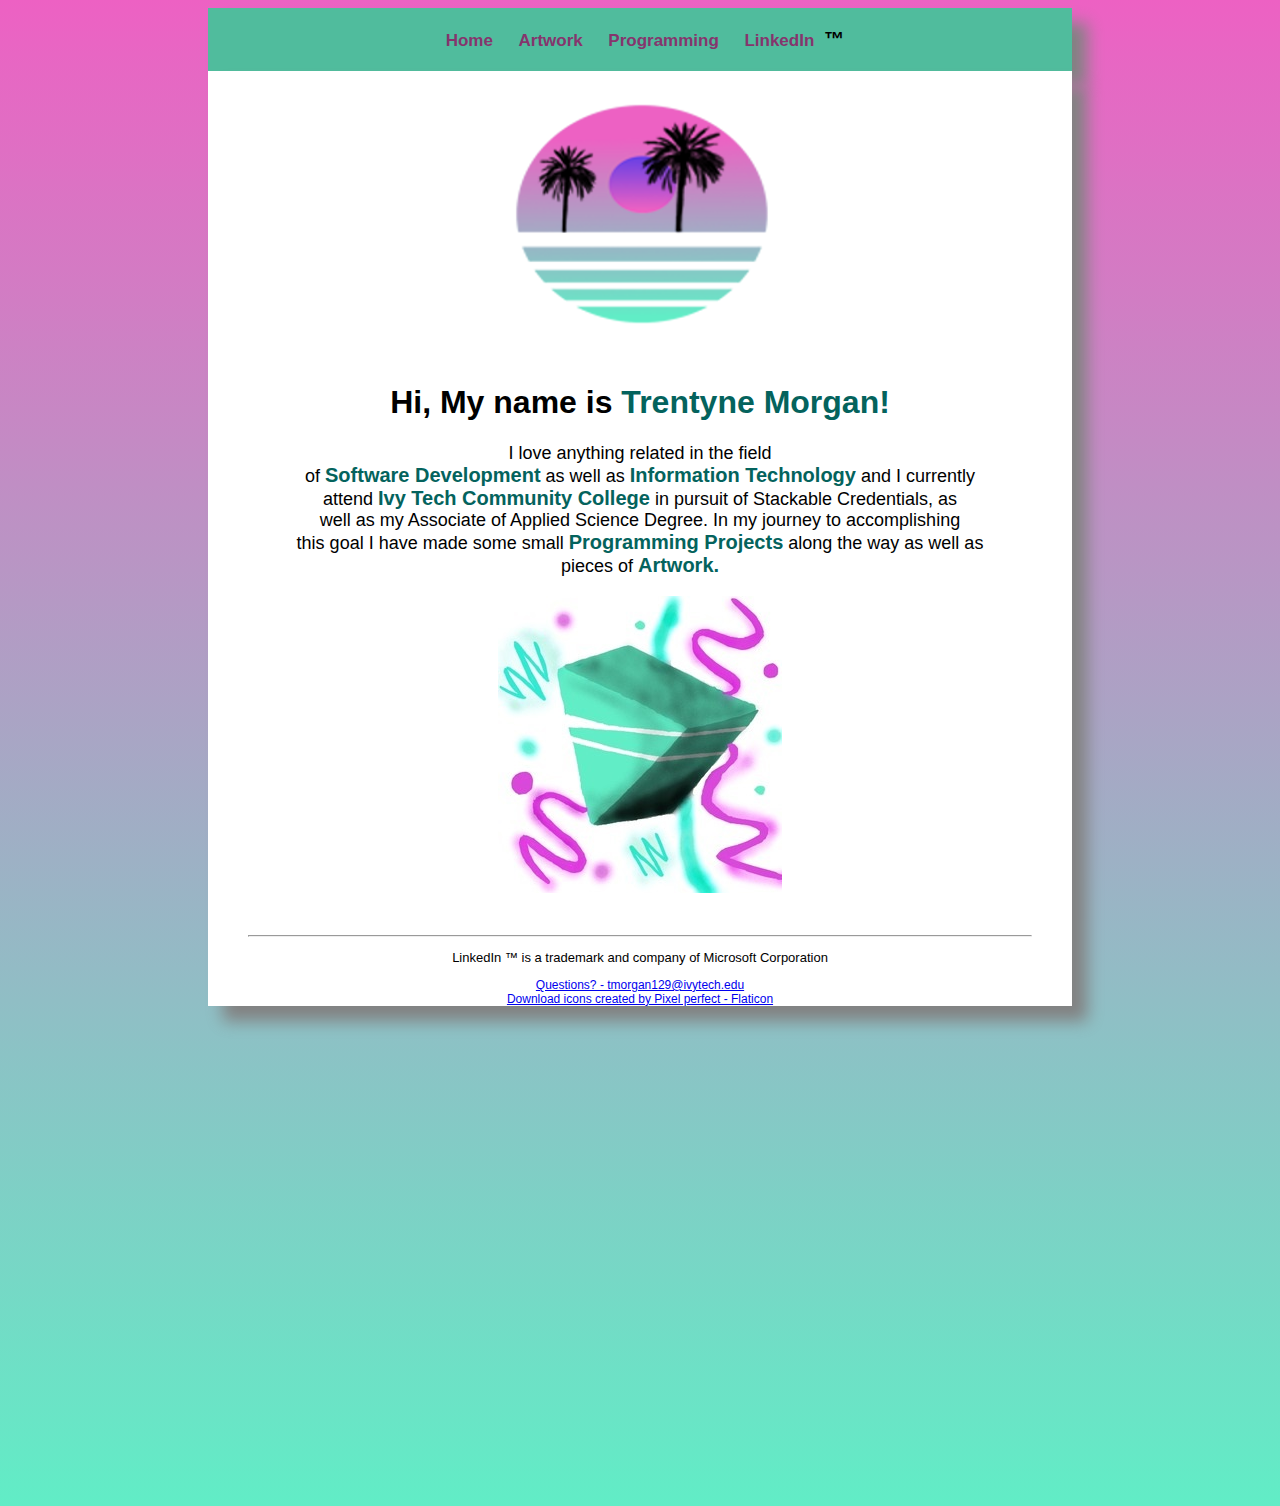
<file: index.html>
<!-- Final Project for SDEV153 HTML -->

<!-- DTD - Document Type Declaration -->
<!DOCTYPE html>

<!-- Dont forget to add the language attribute! -->
<html lang = "en">

<!-- HTML HEAD SECTION -->
<head>

	<!-- Our Website Title -->
	<title>Trentyne Morgan :: Home</title>

	<!-- UTF-8 Character Set -->
	<meta charset = "utf-8">
	
	<!-- Linking our style sheet relatively -->
	<link rel = "stylesheet" type="text/css" href="styles.css">

	<!-- Website Favorites icon -->
	<link rel="icon" type="image/x-icon" href="/images/favicon.png">

	<!-- Viewport meta tag for Mobile Displays -->
	<meta name="viewport" content="width=device-width, initial-scale=1.0">

	<!-- The description meta tag content is displayed on the SERP by some search engines, such as Google. 
	The name attribute indicates the use of the meta tag. The content attribute indicates the values needed for that specific use. 
	The ­description value for the name attribute indicates that the use of the meta tag is to provide a description. -->
	<meta name="description" content="Hi, I'm Trentyne Morgan, I am a student at Ivy Tech in Software Development.
	During my career pursuit, I have made programming projects and artwork!.">
	
</head>

<!-- HTML BODY SECTION -->
<body> 

	<nav>
		
		<ul>
			<li><a href = "index.html">Home</a></li>
	   		<li><a href = "artwork.html">Artwork</a></li>
			<li><a href = "program.html">Programming</a></li>
			<li><a href = "https://www.linkedin.com/in/trentyne-morgan-4a30031b4/"
			target = "_blank">LinkedIn</a>&trade;</li>
		</ul>

	</nav>

	<!-- Header, Main, and Footer -->
	<div id = "wrapper">
		
		<!-- Image Here -->
		<!-- When using aria-label, please use role to specify what
		element role it should take, otherwise you will get warnings
		from the Nu HTML checker.-->
		<div role = "img" id = "vaporsun" aria-label = "Logo Graphic">
		</div>

		<!-- Website's Header -->
		<header>
	
			<h1>Hi, My name is <span class = "tealheader">Trentyne Morgan!</span></h1>
		
		</header>
		
		<!-- Main Site Content -->
		<main>
			<p>I love anything related in the field<br> 
			of <span class = "tealtext">Software Development</span> as well as 
			<span class = "tealtext">Information Technology</span> and I currently<br>
			attend <span class = "tealtext">Ivy Tech Community College</span> in pursuit of Stackable Credentials, as<br>
			well as my Associate of Applied Science Degree. In my journey to accomplishing<br>
			this goal I have made some small
			<span class = "tealtext">Programming Projects</span> along the way as well as <br> pieces of
			<span class = "tealtext">Artwork.</span>
		</main>
		
		<!-- Image Here for my artwork -->
		<div role = "img" id = "myart" aria-label = "Body Graphic">
		</div>
		
		<!-- Footer Content -->
		<footer>
			
			<hr>
			<p>LinkedIn &trade; is a trademark and company of Microsoft Corporation</p>
			<a href="mailto:tmorgan129@ivytech.edu">Questions? - tmorgan129@ivytech.edu</a><br>
			<a href="https://www.flaticon.com/free-icons/download" title="download icons">
			Download icons created by Pixel perfect - Flaticon</a>
		
		</footer>
		
	</div>

</body>

</html>
</file>
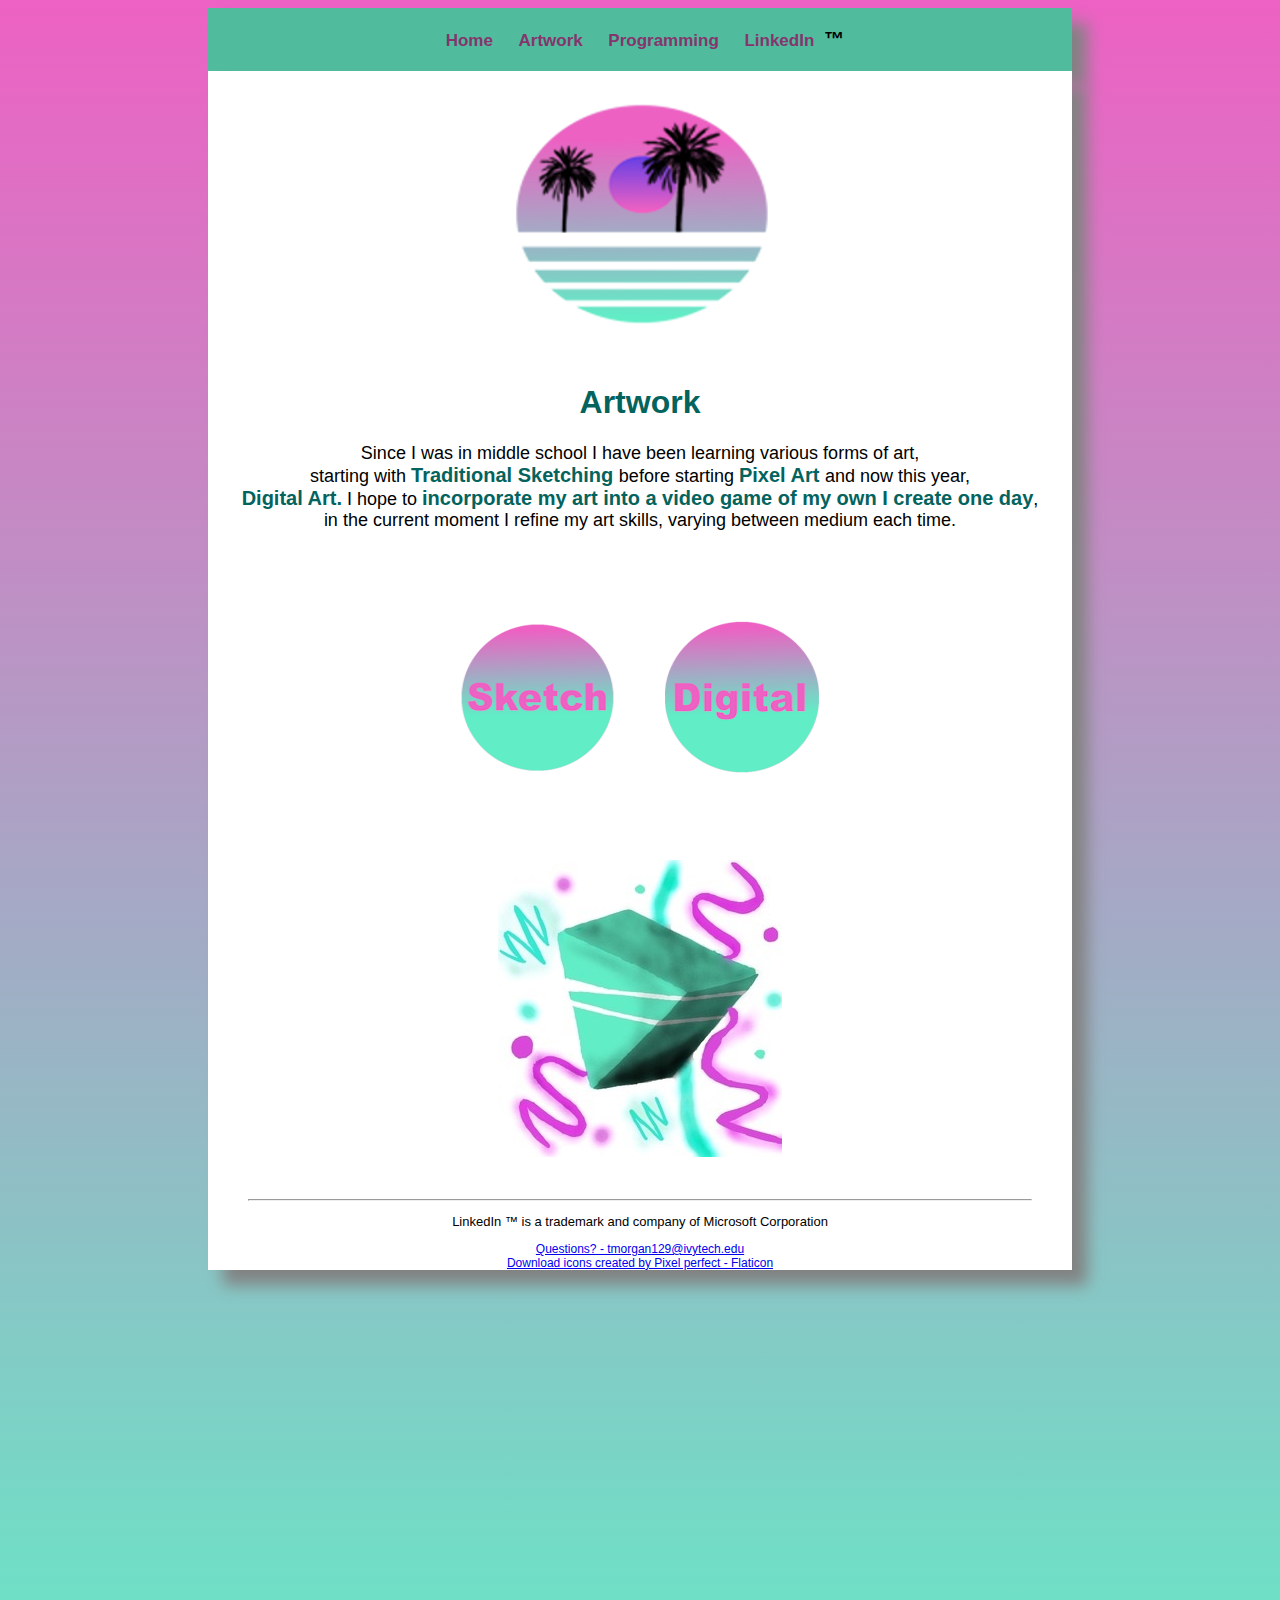
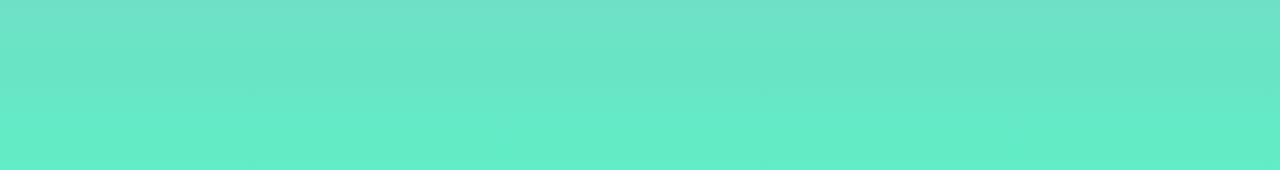
<file: artwork.html>
<!-- Final Project for SDEV153 HTML -->

<!-- DTD - Document Type Declaration -->
<!DOCTYPE html>

<!-- Dont forget to add the language attribute! -->
<html lang = "en">

<!-- HTML HEAD SECTION -->
<head>

	<!-- Our Website Title -->
	<title>Trentyne Morgan :: Artwork</title>

	<!-- UTF-8 Character Set -->
	<meta charset = "utf-8">
	
	<!-- Linking our style sheet relatively -->
	<link rel = "stylesheet" type="text/css" href="styles.css">

	<!-- Website Favorites icon -->
	<link rel="icon" type="image/x-icon" href="/images/favicon.png">

	<!-- Viewport meta tag for Mobile Displays -->
	<meta name="viewport" content="width=device-width, initial-scale=1.0">

	<!-- The description meta tag content is displayed on the SERP by some search engines, such as Google. 
	The name attribute indicates the use of the meta tag. The content attribute indicates the values needed for that specific use. 
	The ­description value for the name attribute indicates that the use of the meta tag is to provide a description. -->
	<meta name="description" content="I have made many types of art over the years ranging between mediums from Digital Art, 
	Traditional Sketch, and Retro Pixel Art.">
	
</head>

<!-- HTML BODY SECTION -->
<body>

	<nav>
		
		<ul>
			<li><a href = "index.html">Home</a></li>
	   		<li><a href = "artwork.html">Artwork</a></li>
			<li><a href = "program.html">Programming</a></li>
			<li><a href = "https://www.linkedin.com/in/trentyne-morgan-4a30031b4/"
			target = "_blank">LinkedIn</a>&trade;</li>
		</ul>

	</nav>

	<div id = "wrapper">
	
		<!-- Image Here -->
		<!-- When using aria-label, please use role to specify what
		element role it should take, otherwise you will get warnings
		from the Nu HTML checker.-->
		<div role = "img" id = "vaporsun" aria-label = "Logo Graphic">
		</div>

		<!-- Website's Header -->
		<header>
	
			<h1><span class = "tealheader">Artwork</span></h1>
		
		</header>
		
		<!-- Main Site Content -->
		<main>
			<p>Since I was in middle school I have been learning various forms of art, <br>starting
			with <span class = "tealtext"> Traditional Sketching </span> before starting 
			<span class = "tealtext"> Pixel Art </span> and now this year, <br> <span class = "tealtext">Digital Art.</span>
			I hope to <span class = "tealtext">incorporate my art into a video game of my own I create one day</span>, <br> in the
			current moment I refine my art skills, varying between medium each time.</p>
		</main>
		
		<!-- Creating a new div id for our navigation links -->
		<div id = "secondarynav">
		
			<a href="sketchgallery.html">
				<img src="images/buttons/sketchbutton.png" alt="Traditional Sketch Gallery Button" style="width:154px;height:225px;">
			</a><br>

			<a href="pixelartgallery.html">
				<img src="images/buttons/digitalbutton.png" alt="Pixel Art Gallery Button" style="width:154px;height:225px;">
			</a><br>
		
		</div>

		<!-- Image Here -->
		<div role = "img" id = "myart" aria-label = "Body Graphic">
		</div>
		
		<!-- Footer Content -->
		<footer>
		
			<hr>
			<p>LinkedIn &trade; is a trademark and company of Microsoft Corporation</p>
			<a href="mailto:tmorgan129@ivytech.edu">Questions? - tmorgan129@ivytech.edu</a><br>
			<a href="https://www.flaticon.com/free-icons/download" title="download icons">
				Download icons created by Pixel perfect - Flaticon</a>
		
		</footer>
		
	</div>

</body>

</html>
</file>
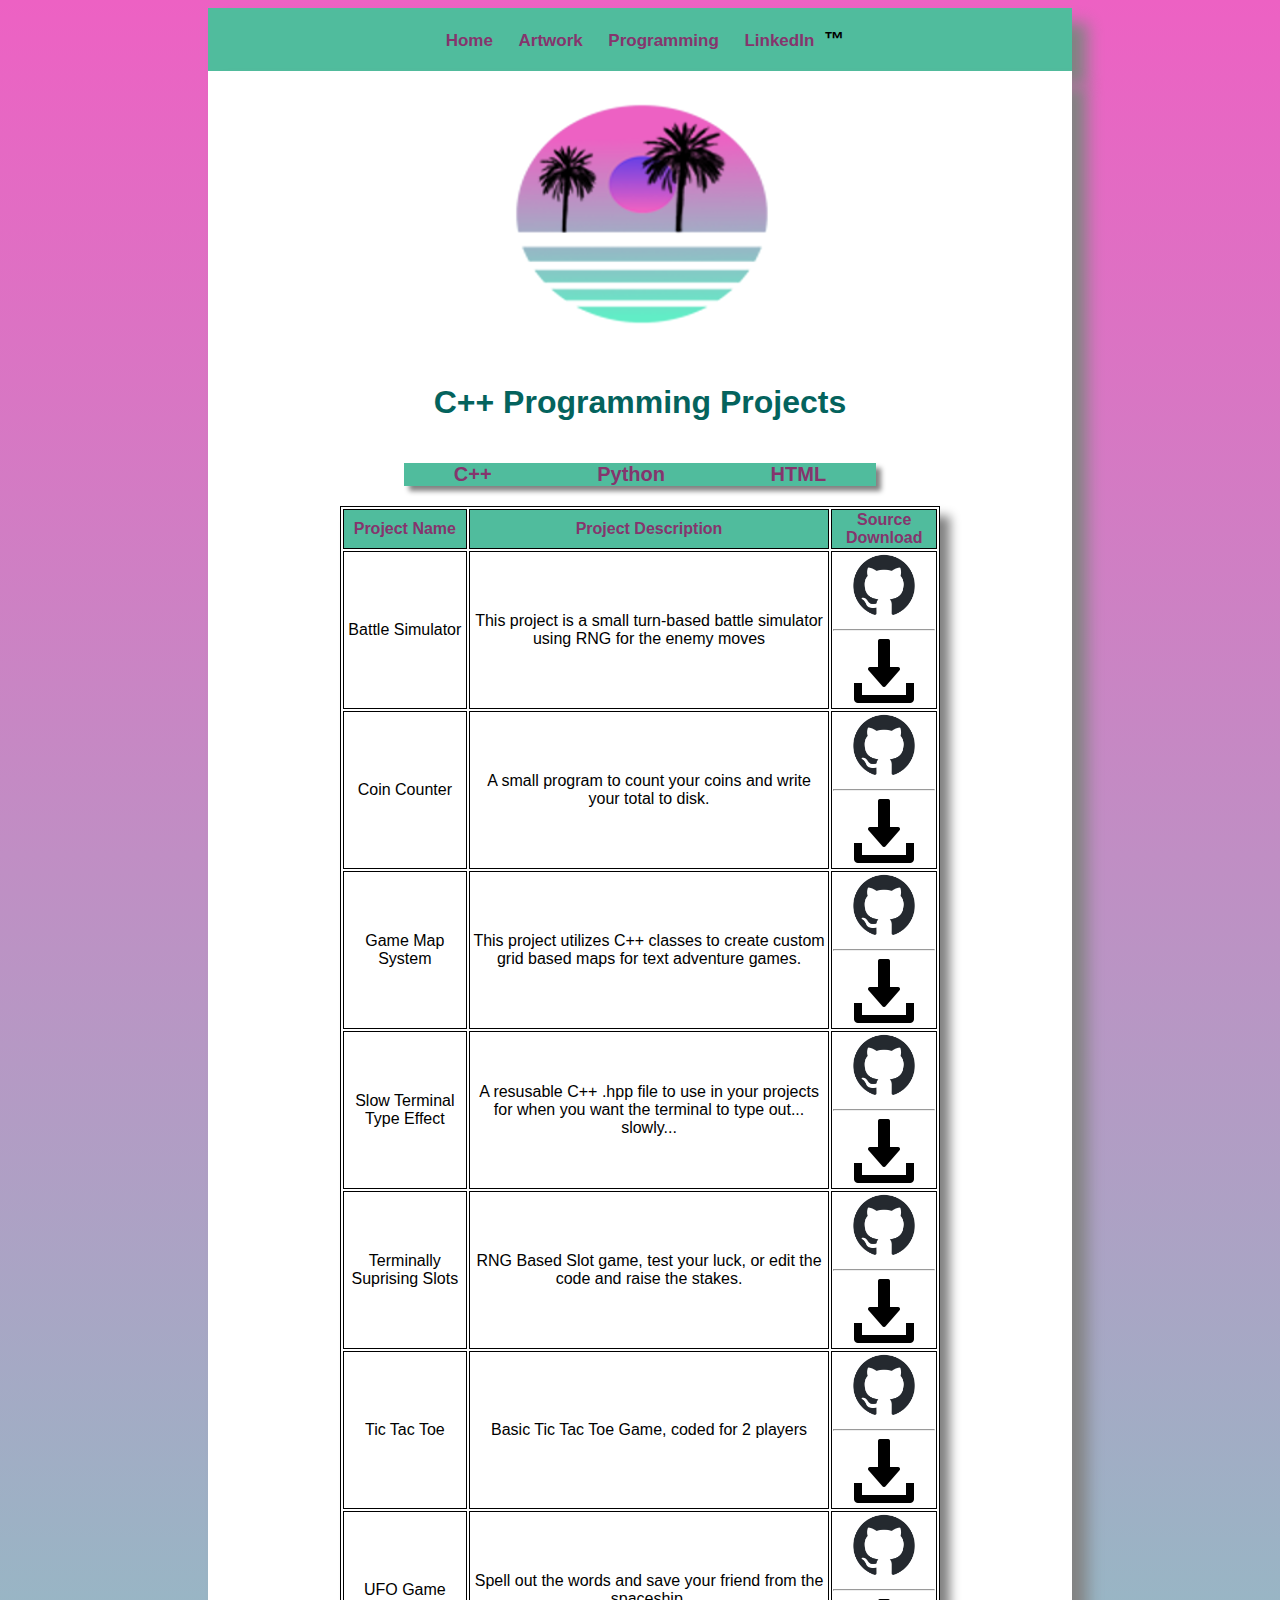
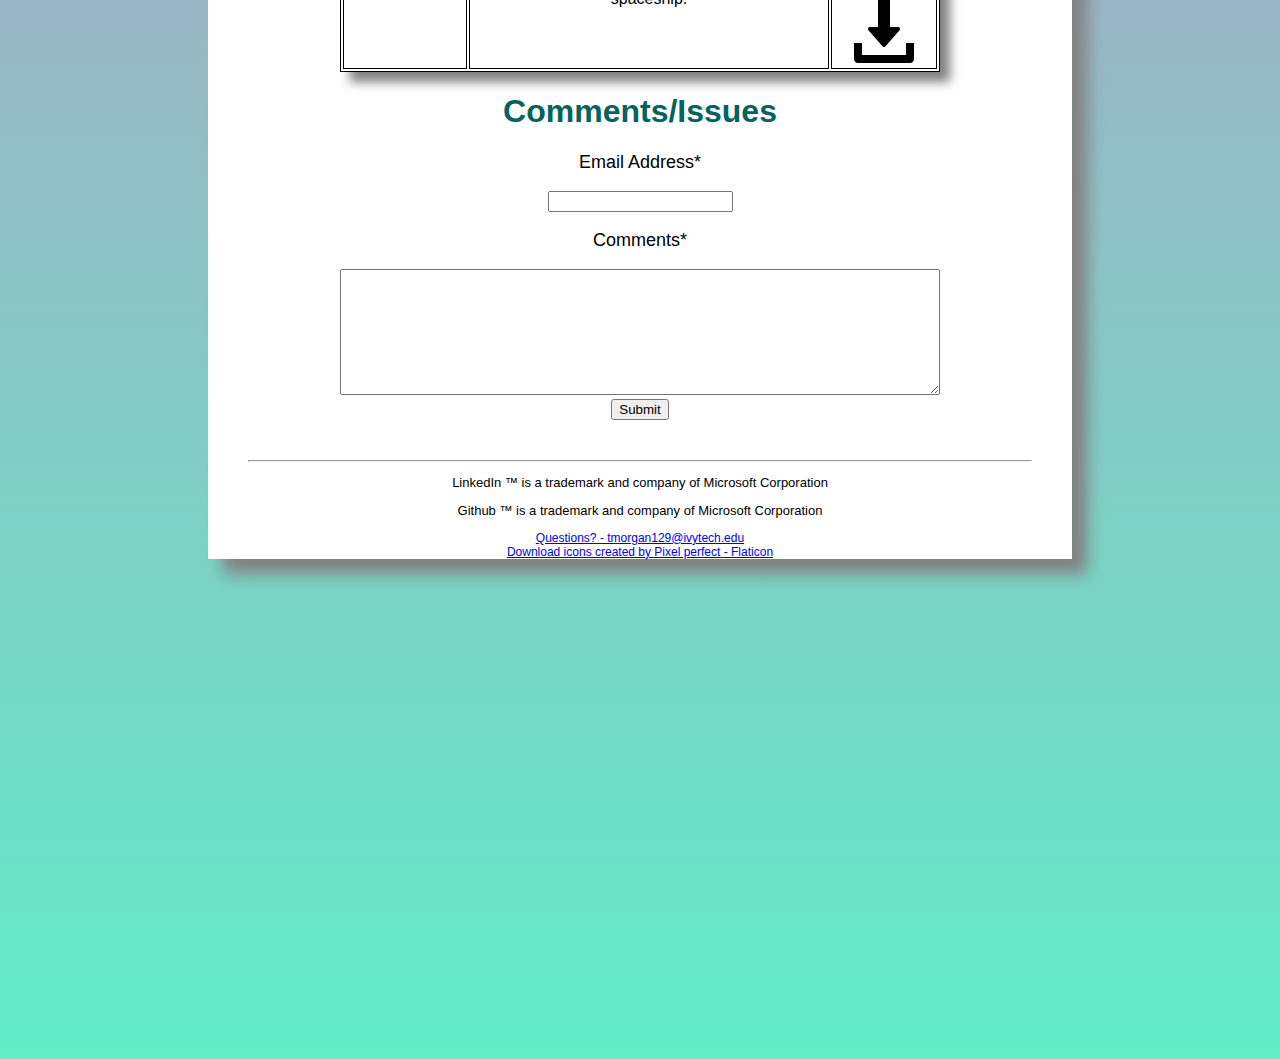
<file: cplusplusgallery.html>
<!-- Final Project for SDEV153 HTML -->

<!-- DTD - Document Type Declaration -->
<!DOCTYPE html>

<!-- Dont forget to add the language attribute! -->
<html lang = "en">

<!-- HTML HEAD SECTION -->
<head>

	<!-- Our Website Title -->
	<title>Trentyne Morgan :: C++ Project Gallery</title>

	<!-- UTF-8 Character Set -->
	<meta charset = "utf-8">
	
	<!-- Linking our style sheet relatively -->
	<link rel = "stylesheet" type="text/css" href="styles.css">

	<!-- Website Favorites icon -->
	<link rel="icon" type="image/x-icon" href="/images/favicon.png">

	<!-- Viewport meta tag for Mobile Displays -->
	<meta name="viewport" content="width=device-width, initial-scale=1.0">

	<!-- The description meta tag content is displayed on the SERP by some search engines, such as Google. 
	The name attribute indicates the use of the meta tag. The content attribute indicates the values needed for that specific use. 
	The ­description value for the name attribute indicates that the use of the meta tag is to provide a description. -->
	<meta name="description" content="Source Code Downloads and Gallery for my C++ Projects I have created.">

	<!-- Javascript -->
	<script>

		function validateEmail(email) {

 			// Regular expression pattern for email validation
  			var emailPattern = /^[^\s@]+@[^\s@]+\.[^\s@]+$/;
  
  			// Test the email against the pattern
  			if (emailPattern.test(document.forms[0].myEmail.value)){

				return true;

			} else {

				alert("Invalid E-mail Address. Please enter an email in the format 'username@provider.domain'");
				return false;
			}

		}

	</script>
	
</head>

<!-- HTML BODY SECTION -->
<body>

	<nav>
		
		<ul>
			<li><a href = "index.html">Home</a></li>
	   		<li><a href = "artwork.html">Artwork</a></li>
			<li><a href = "program.html">Programming</a></li>
			<li><a href = "https://www.linkedin.com/in/trentyne-morgan-4a30031b4/"
				target = "_blank">LinkedIn</a>&trade;</li>
		</ul>

	</nav>

	<div id = "wrapper">
	
		<!-- Image Here -->
		<!-- When using aria-label, please use role to specify what
		element role it should take, otherwise you will get warnings
		from the Nu HTML checker.-->
		<div role = "img" id = "vaporsun" aria-label = "Logo Graphic">
		</div>

		<!-- Website's Header -->
		<header>
	
			<h1><span class = "tealheader">C++ Programming Projects</span></h1>
		
		</header>

		<!-- Secondary Navigation within Programming Projects-->
		<ul class = "gallerynav">

			<li><a href = "cplusplusgallery.html">C++</a></li>
			<li><a href = "pythongallery.html">Python</a></li>
		 	<li><a href = "htmlcssgallery.html">HTML</a></li>

		</ul>

		<!-- Table of C++ Programming Projects and Downloads-->
		<table>

			<!-- Our first row will use <th> elements for the 
			table row headings-->
			<tr>
				<th>Project Name</th>
				<th>Project Description</th>
				<th>Source Download</th>
			</tr>

			<tr>
				<td>Battle Simulator</td>
				<td>This project is a small turn-based battle simulator using RNG for the enemy moves</td>
				<td>

					<a href = "https://github.com/TrentyneM/battleSimulator" target = "_blank">
						<img src="images/buttons/github.png" alt="Go to Github" style="width:64px;height:64px;">
					</a>

					<hr>

					<a href = "source/cpp/battleSim.zip" download>
						<img src="images/buttons/downloadbutton.png" alt="Download" style="width:64px;height:64px;">
					</a>

				</td>
			</tr>

			<tr>
				<td>Coin Counter</td>
				<td>A small program to count your coins and write your total to disk.</td>
				<td>

					<a href = "https://github.com/TrentyneM/coinCounter" target = "_blank">
						<img src="images/buttons/github.png" alt="Go to Github" style="width:64px;height:64px;">
					</a>

					<hr>

					<a href = "source/cpp/coinCount.zip" download>
						<img src="images/buttons/downloadbutton.png" alt="Download" style="width:64px;height:64px;">
					</a>

				</td>
			</tr>

			<tr>
				<td>Game Map System</td>
				<td>This project utilizes C++ classes to create custom grid based maps for text adventure games.</td>
				<td>

					<a href = "https://github.com/TrentyneM/gameMapSystem" target = "_blank">
						<img src="images/buttons/github.png" alt="Go to Github" style="width:64px;height:64px;">
					</a>

					<hr>

					<a href = "source/cpp/mapSystem.zip" download>
						<img src="images/buttons/downloadbutton.png" alt="Download" style="width:64px;height:64px;">
					</a>

				</td>
			</tr>

			<tr>
				<td>Slow Terminal Type Effect</td>
				<td>A resusable C++ .hpp file to use in your projects for when you want the terminal to type out... slowly...</td>
				<td>

					<a href = "https://github.com/TrentyneM/slowTypeEffect" target = "_blank">
						<img src="images/buttons/github.png" alt="Go to Github" style="width:64px;height:64px;">
					</a>

					<hr>

					<a href = "source/cpp/slowtype.zip" download>
						<img src="images/buttons/downloadbutton.png" alt="Download" style="width:64px;height:64px;">
					</a>
					
				</td>
			</tr>

			<tr>
				<td>Terminally Suprising Slots</td>
				<td>RNG Based Slot game, test your luck, or edit the code and raise the stakes.</td>
				<td>

					<a href = "https://github.com/TrentyneM/termSlots" target = "_blank">
						<img src="images/buttons/github.png" alt="Go to Github" style="width:64px;height:64px;">
					</a>

					<hr>

					<a href = "source/cpp/termSlots.zip" download>
						<img src="images/buttons/downloadbutton.png" alt="Download" style="width:64px;height:64px;">
					</a>

				</td>
			</tr>

			<tr>
				<td>Tic Tac Toe</td>
				<td>Basic Tic Tac Toe Game, coded for 2 players</td>
				<td>

					<a href = "https://github.com/TrentyneM/ticTacToe" target = "_blank">
						<img src="images/buttons/github.png" alt="Go to Github" style="width:64px;height:64px;">
					</a>

					<hr>

					<a href = "source/cpp/ticTacToe.zip" download>
						<img src="images/buttons/downloadbutton.png" alt="Download" style="width:64px;height:64px;">
					</a>

				</td>
			</tr>

			<tr>
				<td>UFO Game</td>
				<td>Spell out the words and save your friend from the spaceship.</td>
				<td>

					<a href = "https://github.com/TrentyneM/ufoGame" target = "_blank">
						<img src="images/buttons/github.png" alt="Go to Github" style="width:64px;height:64px;">
					</a>

					<hr>

					<a href = "source/cpp/ufoGame.zip" download>
						<img src="images/buttons/downloadbutton.png" alt="Download" style="width:64px;height:64px;">
					</a>

				</td>
			</tr>


		</table>

		<!-- Comments Box -->
		<h1><span class="tealheader">Comments/Issues</span></h1>

		<form method = "post" action = https://formspree.io/f/xdorwpll onsubmit = "return validateEmail();">
			<p>Email Address*</p>
			<input type="text" name="myEmail" id="myEmail" required = "required">
			<p>Comments*</p>
			<textarea name="artworkComments" id="myComments" rows="8" cols="18" required = "required">
			</textarea>
			<br>
			<input type="submit" name="commentsSubmit" id="commentsSubmit">
		</form>
		
		<!-- Footer Content -->
		<footer>
		
			<hr>
			<p>LinkedIn &trade; is a trademark and company of Microsoft Corporation</p>
			<p>Github &trade; is a trademark and company of Microsoft Corporation</p>
			<a href="mailto:tmorgan129@ivytech.edu">Questions? - tmorgan129@ivytech.edu</a><br>
			<a href="https://www.flaticon.com/free-icons/download" title="download icons">
			Download icons created by Pixel perfect - Flaticon</a>
		
		</footer>
		
	</div>

</body>

</html>
</file>
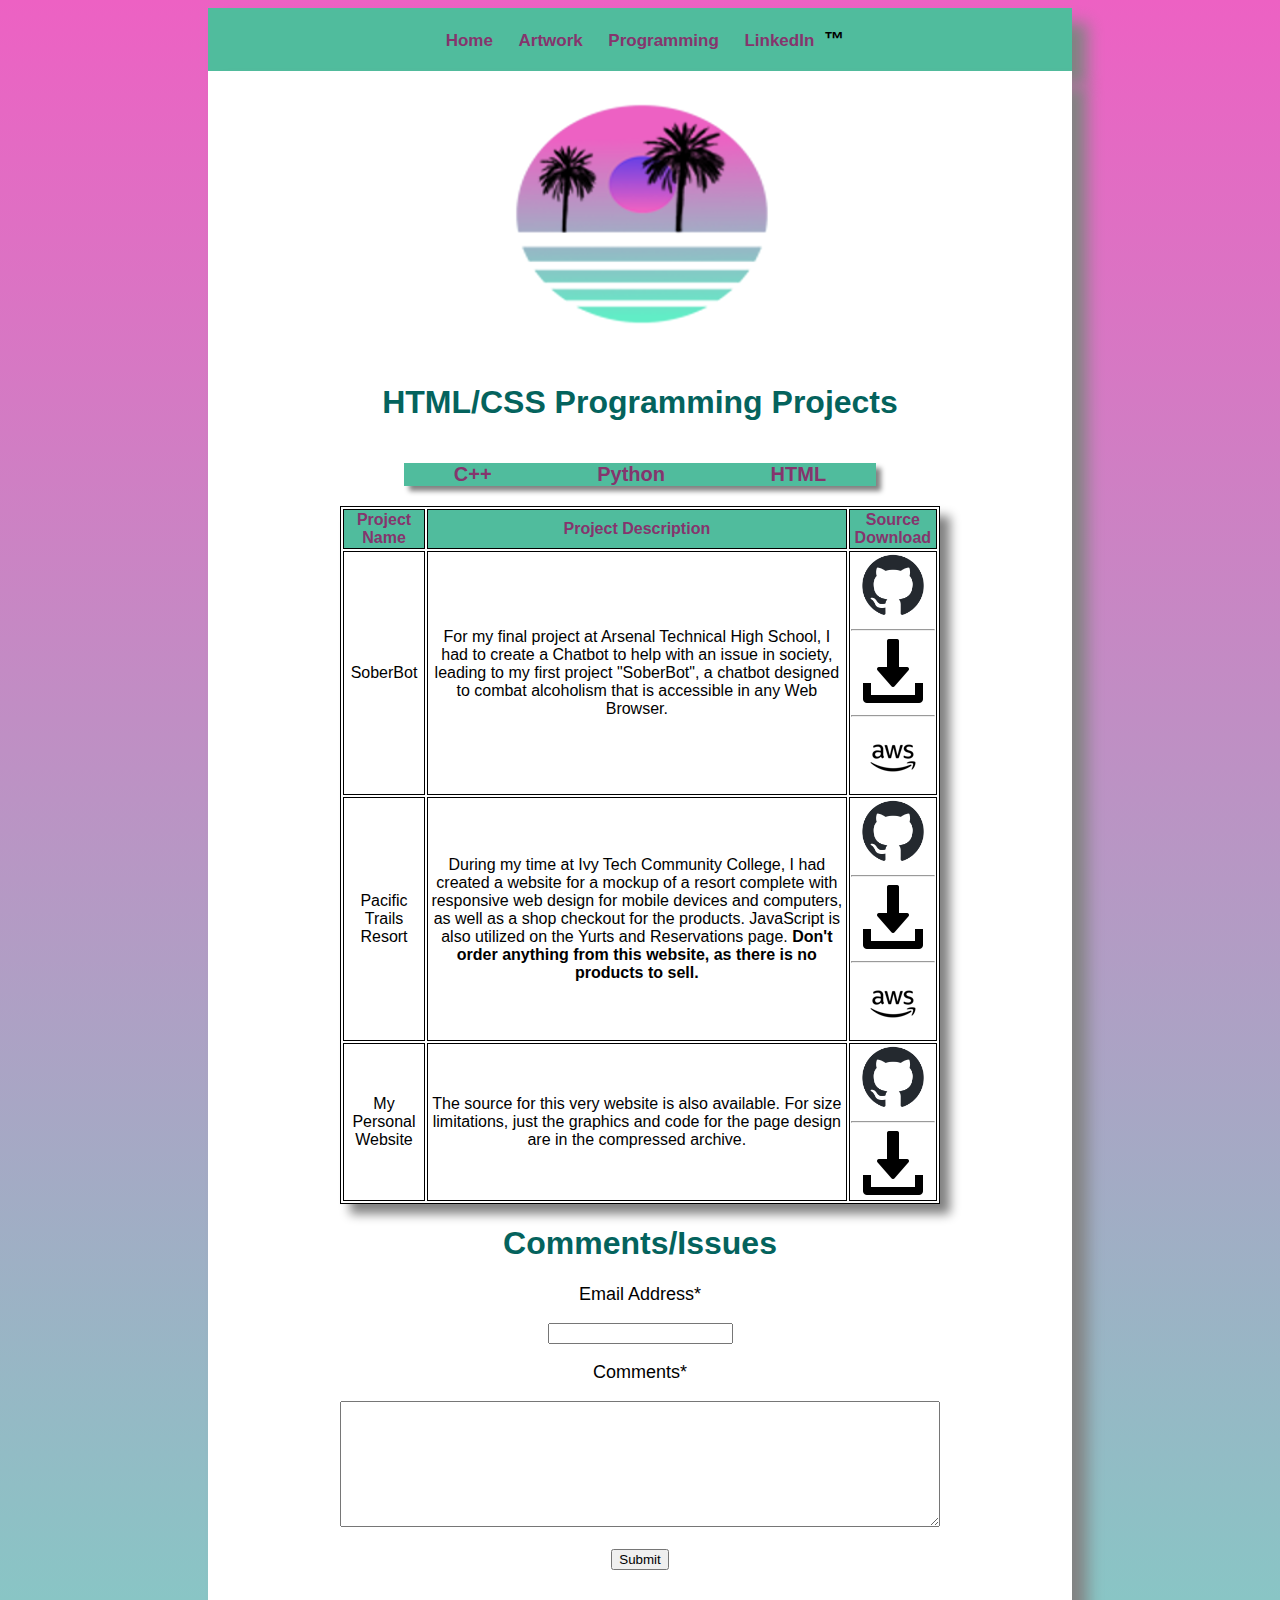
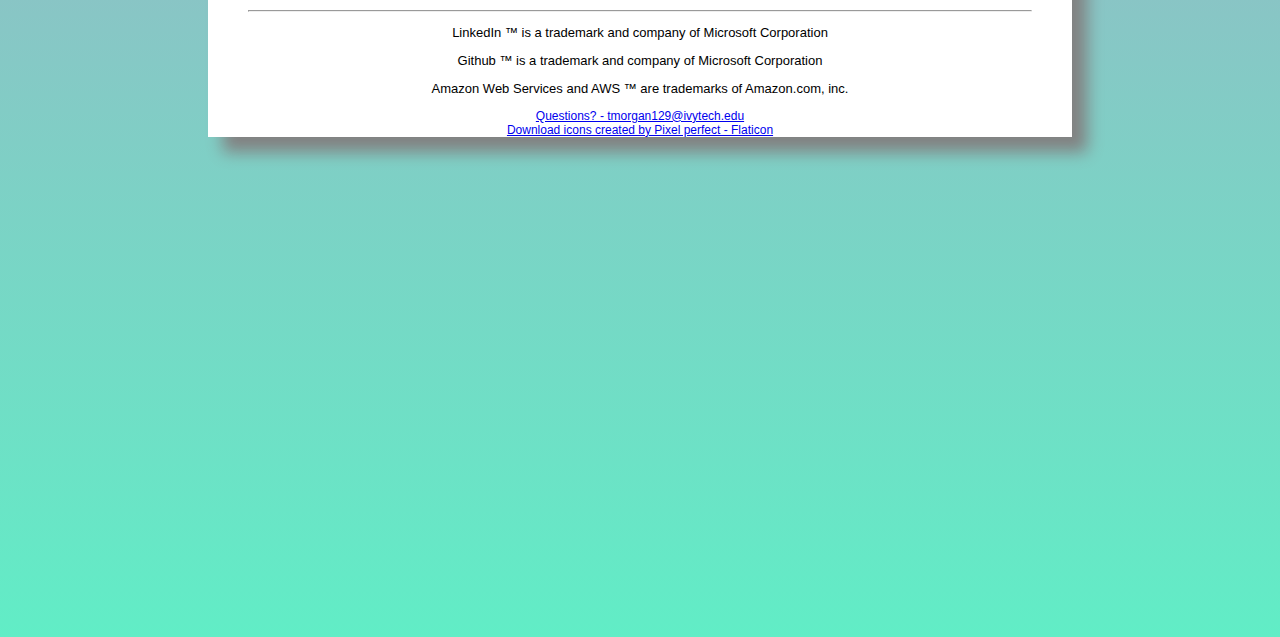
<file: htmlcssgallery.html>
<!-- Final Project for SDEV153 HTML -->

<!-- DTD - Document Type Declaration -->
<!DOCTYPE html>

<!-- Dont forget to add the language attribute! -->
<html lang = "en">

<!-- HTML HEAD SECTION -->
<head>

	<!-- Our Website Title -->
	<title>Trentyne Morgan :: HTML/CSS Project Gallery</title>

	<!-- UTF-8 Character Set -->
	<meta charset = "utf-8">
	
	<!-- Linking our style sheet relatively -->
	<link rel = "stylesheet" type="text/css" href="styles.css">

	<!-- Website Favorites icon -->
	<link rel="icon" type="image/x-icon" href="/images/favicon.png">

	<!-- Viewport meta tag for Mobile Displays -->
	<meta name="viewport" content="width=device-width, initial-scale=1.0">

	<!-- The description meta tag content is displayed on the SERP by some search engines, such as Google. 
	The name attribute indicates the use of the meta tag. The content attribute indicates the values needed for that specific use. 
	The ­description value for the name attribute indicates that the use of the meta tag is to provide a description. -->
	<meta name="description" content="Source Code Downloads and Gallery for my HTML and CSS Projects I have created.">

	<!-- Javascript -->
	<script>

		function validateEmail(email) {

 			// Regular expression pattern for email validation
  			var emailPattern = /^[^\s@]+@[^\s@]+\.[^\s@]+$/;
  
  			// Test the email against the pattern
  			if (emailPattern.test(document.forms[0].myEmail.value)){

				return true;

			} else {

				alert("Invalid E-mail Address. Please enter an email in the format 'username@provider.domain'");
				return false;
			}

		}

	</script>
	
</head>

<!-- HTML BODY SECTION -->
<body>

	<nav>
		
		<ul>
			<li><a href = "index.html">Home</a></li>
	   		<li><a href = "artwork.html">Artwork</a></li>
			<li><a href = "program.html">Programming</a></li>
			<li><a href = "https://www.linkedin.com/in/trentyne-morgan-4a30031b4/"
				target = "_blank">LinkedIn</a>&trade;</li>
		</ul>

	</nav>

	<div id = "wrapper">
	
		<!-- Image Here -->
		<!-- When using aria-label, please use role to specify what
		element role it should take, otherwise you will get warnings
		from the Nu HTML checker.-->
		<div role = "img" id = "vaporsun" aria-label = "Logo Graphic">
		</div>

		<!-- Website's Header -->
		<header>
	
			<h1><span class = "tealheader">HTML/CSS Programming Projects</span></h1>
		
		</header>

		<!-- Secondary Navigation within Programming Projects-->
		<ul class = "gallerynav">

			<li><a href = "cplusplusgallery.html">C++</a></li>
			<li><a href = "pythongallery.html">Python</a></li>
		 	<li><a href = "htmlcssgallery.html">HTML</a></li>

		</ul>

		<!-- Table of C++ Programming Projects and Downloads-->
		<table>

			<!-- Our first row will use <th> elements for the 
			table row headings-->
			<tr>
				<th>Project Name</th>
				<th>Project Description</th>
				<th>Source Download</th>
			</tr>

			<tr>
				<td>SoberBot</td>
				<td>For my final project at Arsenal Technical High School, 
					I had to create a Chatbot to help with an issue in society, leading to my first project "SoberBot", 
					a chatbot designed to combat alcoholism that is accessible in any Web Browser.</td>
				<td>

					<a href = "https://github.com/TrentyneM/soberBot" target = "_blank">
						<img src="images/buttons/github.png" alt="Go to Github" style="width:64px;height:64px;">
					</a>

					<hr>

					<a href = "source/html/soberBot.zip">
						<img src="images/buttons/downloadbutton.png" alt="Download SoberBot Source" style="width:64px;height:64px;">
					</a>

					<hr>

					<a href = "source/html/soberBot/index.html" target = "_blank">
						<img src="images/buttons/awsbutton.png" alt="Go to SoberBot Web App" style="width:64px;height:64px;">
					</a>

				</td>
			</tr>

			<tr>
				<td>Pacific Trails Resort</td>
				<td>During my time at Ivy Tech Community College, I had created a website for a mockup of a resort complete
					with responsive web design for mobile devices and computers, as well as a shop checkout for the products.
					JavaScript is also utilized on the Yurts and Reservations page.
					<strong>Don't order anything from this website, as there is no products to sell.</strong>
				</td>
				<td>
					<a href = "https://github.com/TrentyneM/pacificTrailsResort" target = "_blank">
						<img src="images/buttons/github.png" alt="Go to Github" style="width:64px;height:64px;">
					</a>

					<hr>

					<a href = "source/html/pacificTrailsFinished.zip" download>
						<img src="images/buttons/downloadbutton.png" alt="Download" style="width:64px;height:64px;">
					</a>

					<hr>

					<a href = "source/html/pacificTrailsResort/htdocs/index.html" target = "_blank">
						<img src="images/buttons/awsbutton.png" alt="Go to Pacific Trails Resort" style="width:64px;height:64px;">
					</a>
				</td>
			</tr>

			<tr>
				<td>My Personal Website</td>
				<td>The source for this very website is also available. For size limitations, just the graphics
					and code for the page design are in the compressed archive.
				</td>
				<td>

					<a href = "https://github.com/TrentyneM/personalWebsite" target = "_blank">
						<img src="images/buttons/github.png" alt="Go to Github" style="width:64px;height:64px;">
					</a>

					<hr>

					<a href = "source/html/websiteProjectSource.zip">
						<img src="images/buttons/downloadbutton.png" alt="Download This Website's Source" style="width:64px;height:64px;">
					</a>

				</td>
			</tr>


		</table>

		<!-- Comments Box -->
		<h1><span class="tealheader">Comments/Issues</span></h1>

		<form method = "post" action = https://formspree.io/f/xdorwpll onsubmit = "return validateEmail();">
			<p>Email Address*</p>
			<input type="text" name="myEmail" id="myEmail" required = "required">
			<p>Comments*</p>
			<textarea name="artworkComments" id="myComments" rows="8" cols="18" required = "required">
			</textarea>
			<br>
			<br>
			<input type="submit" name="commentsSubmit" id="commentsSubmit">
		</form>
		
		<!-- Footer Content -->
		<footer>
		
			<hr>
			<p>LinkedIn &trade; is a trademark and company of Microsoft Corporation</p>
			<p>Github &trade; is a trademark and company of Microsoft Corporation</p>
			<p>Amazon Web Services and AWS &trade; are trademarks of Amazon.com, inc.</p>
			<a href="mailto:tmorgan129@ivytech.edu">Questions? - tmorgan129@ivytech.edu</a><br>
			<a href="https://www.flaticon.com/free-icons/download" title="download icons">
			Download icons created by Pixel perfect - Flaticon</a>
		
		</footer>
		
	</div>

</body>

</html>
</file>
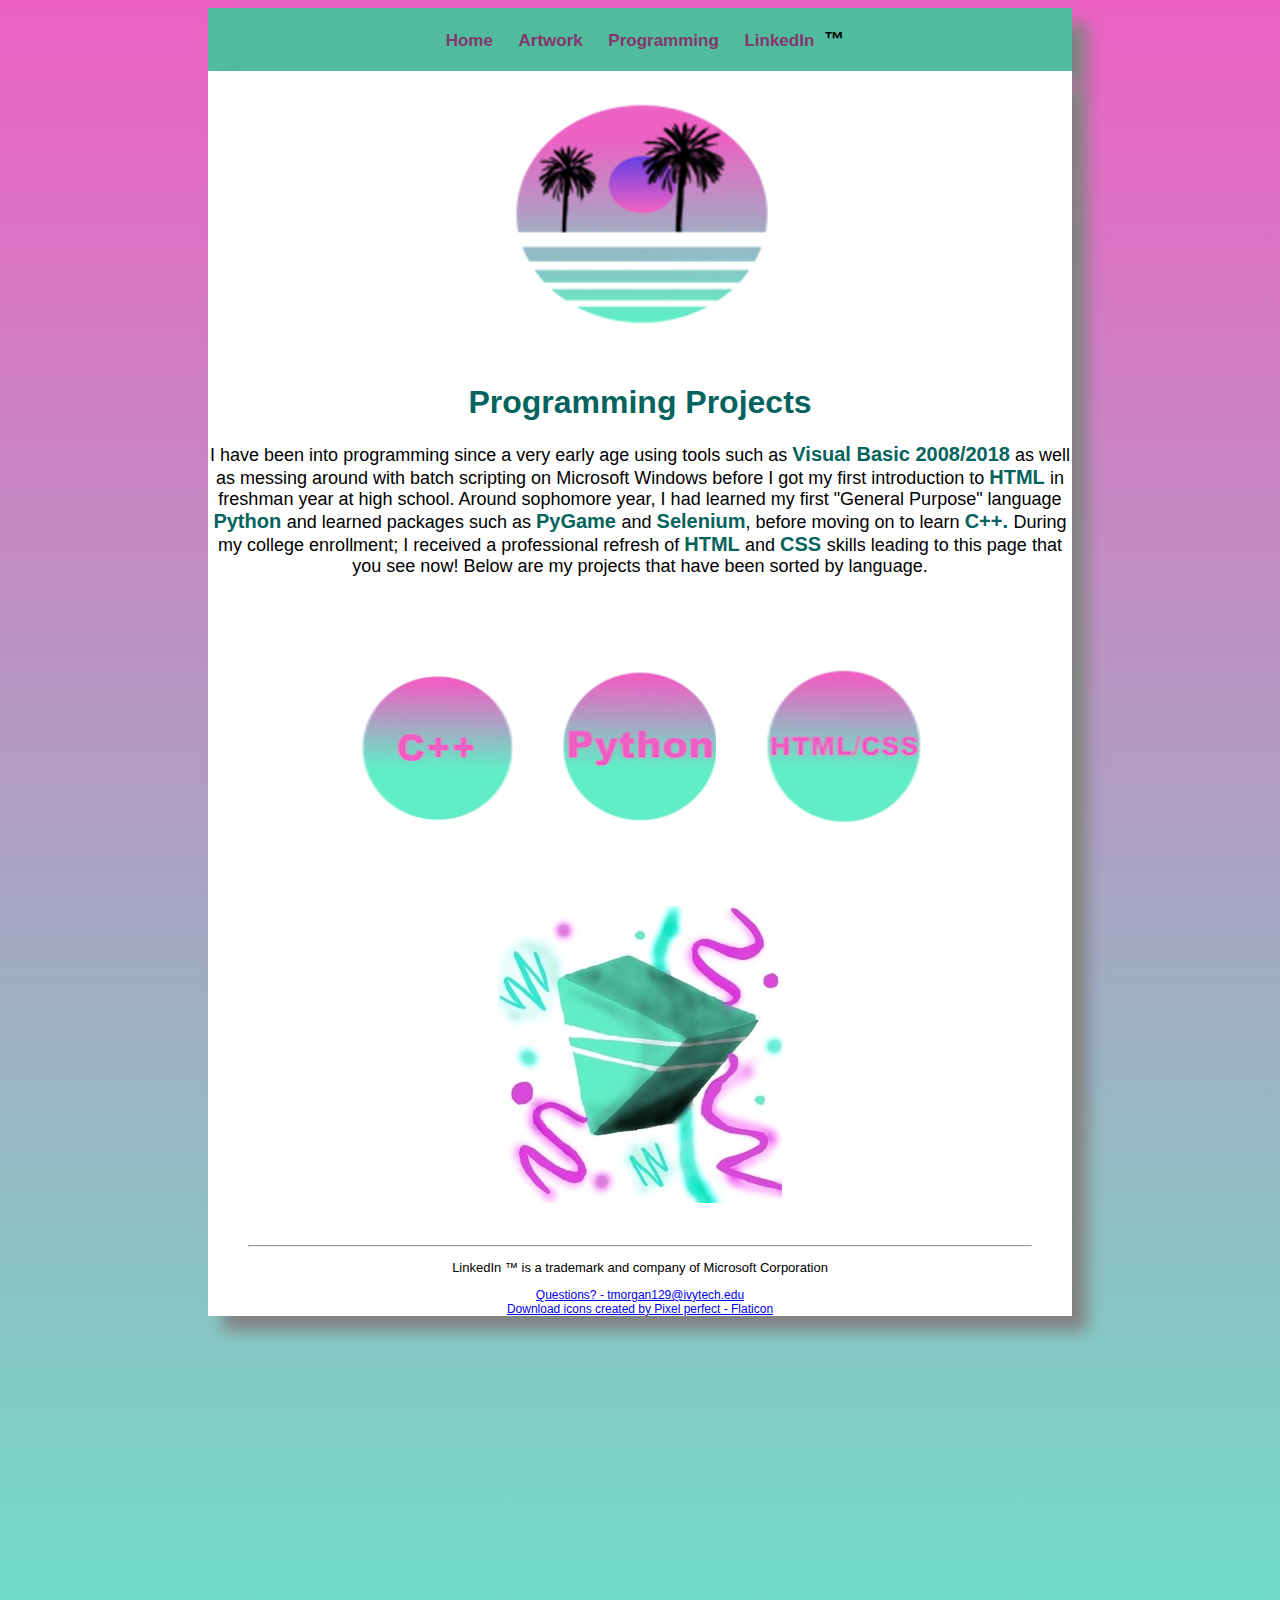
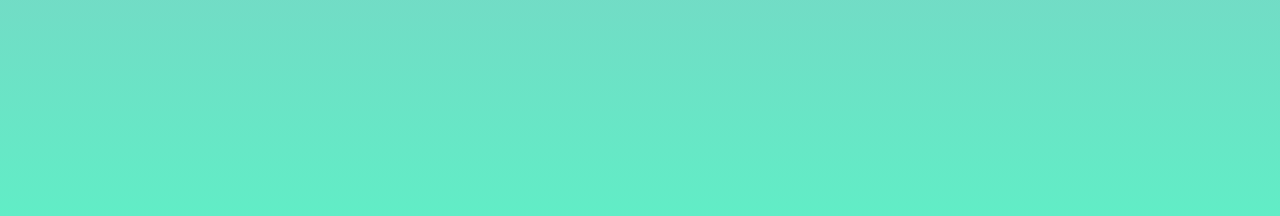
<file: program.html>
<!-- Final Project for SDEV153 HTML -->

<!-- DTD - Document Type Declaration -->
<!DOCTYPE html>

<!-- Dont forget to add the language attribute! -->
<html lang = "en">

<!-- HTML HEAD SECTION -->
<head>

	<!-- Our Website Title -->
	<title>Trentyne Morgan :: Programming Projects</title>

	<!-- UTF-8 Character Set -->
	<meta charset = "utf-8">
	
	<!-- Linking our style sheet relatively -->
	<link rel = "stylesheet" type="text/css" href="styles.css">

	<!-- Website Favorites icon -->
	<link rel="icon" type="image/x-icon" href="/images/favicon.png">

	<!-- Viewport meta tag for Mobile Displays -->
	<meta name="viewport" content="width=device-width, initial-scale=1.0">

	<!-- The description meta tag content is displayed on the SERP by some search engines, such as Google. 
	The name attribute indicates the use of the meta tag. The content attribute indicates the values needed for that specific use. 
	The ­description value for the name attribute indicates that the use of the meta tag is to provide a description. -->
	<meta name="description" content="Programming has been my main fascination since I was young, and on the journey to my career, 
	I learned C++, Python, JavaScript, HTML and CSS.">
	
</head>

<!-- HTML BODY SECTION -->
<body>

	<nav>
		
		<ul>
			<li><a href = "index.html">Home</a></li>
	   		<li><a href = "artwork.html">Artwork</a></li>
			<li><a href = "program.html">Programming</a></li>
			<li><a href = "https://www.linkedin.com/in/trentyne-morgan-4a30031b4/"
			target = "_blank">LinkedIn</a>&trade;</li>
		</ul>

	</nav>

	<div id = "wrapper">
	
		<!-- Image Here -->
		<!-- When using aria-label, please use role to specify what
		element role it should take, otherwise you will get warnings
		from the Nu HTML checker.-->
		<div role = "img" id = "vaporsun" aria-label = "Logo Graphic">
		</div>

		<!-- Website's Header -->
		<header>
	
			<h1><span class = "tealheader">Programming Projects</span></h1>
		
		</header>
		
		<!-- Main Site Content -->
		<main>
			<p>I have been into programming since a very early age using tools
			such as <span class = "tealtext">Visual Basic 2008/2018</span> as well as messing around with batch
			scripting on Microsoft Windows before I got my first introduction
			to <span class = "tealtext"> HTML </span> in freshman year at high school. Around sophomore year, I had
			learned my first "General Purpose" language <span class = "tealtext"> Python </span> and learned packages
			such as <span class = "tealtext"> PyGame </span> and <span class = "tealtext"> Selenium</span>, before moving 
			on to learn <span class = "tealtext"> C++. </span> During 
			my college enrollment; I received a professional refresh of <span class = "tealtext"> HTML </span> and 
			<span class = "tealtext"> CSS </span> skills leading to this page that you see now! Below are my projects that
			have been sorted by language.</p>
		</main>
		
		<!-- Creating a new div id for our navigation links -->
		<div id = "secondarynav">
		
			<a href="cplusplusgallery.html">
				<img src="images/buttons/cppbutton.png" alt="C++ Programming Projects" style="width:154px;height:225px;">
			</a><br>

			<a href="pythongallery.html">
				<img src="images/buttons/pythonbutton.png" alt="Python Programming Projects" style="width:154px;height:225px;">
			</a><br>

			<a href="htmlcssgallery.html">
				<img src="images/buttons/htmlcssbutton.png" alt="HTML tutorial" style="width:154px;height:225px;">
			</a><br>
		
		</div>

		<!-- Image Here -->
		<div role = "img" id = "myart" aria-label = "Body Graphic">
		</div>
		
		<!-- Footer Content -->
		<footer>
		
			<hr>
			<p>LinkedIn &trade; is a trademark and company of Microsoft Corporation</p>
			<a href="mailto:tmorgan129@ivytech.edu">Questions? - tmorgan129@ivytech.edu</a><br>
			<a href="https://www.flaticon.com/free-icons/download" title="download icons">
			Download icons created by Pixel perfect - Flaticon</a>
		
		</footer>
		
	</div>

</body>

</html>
</file>
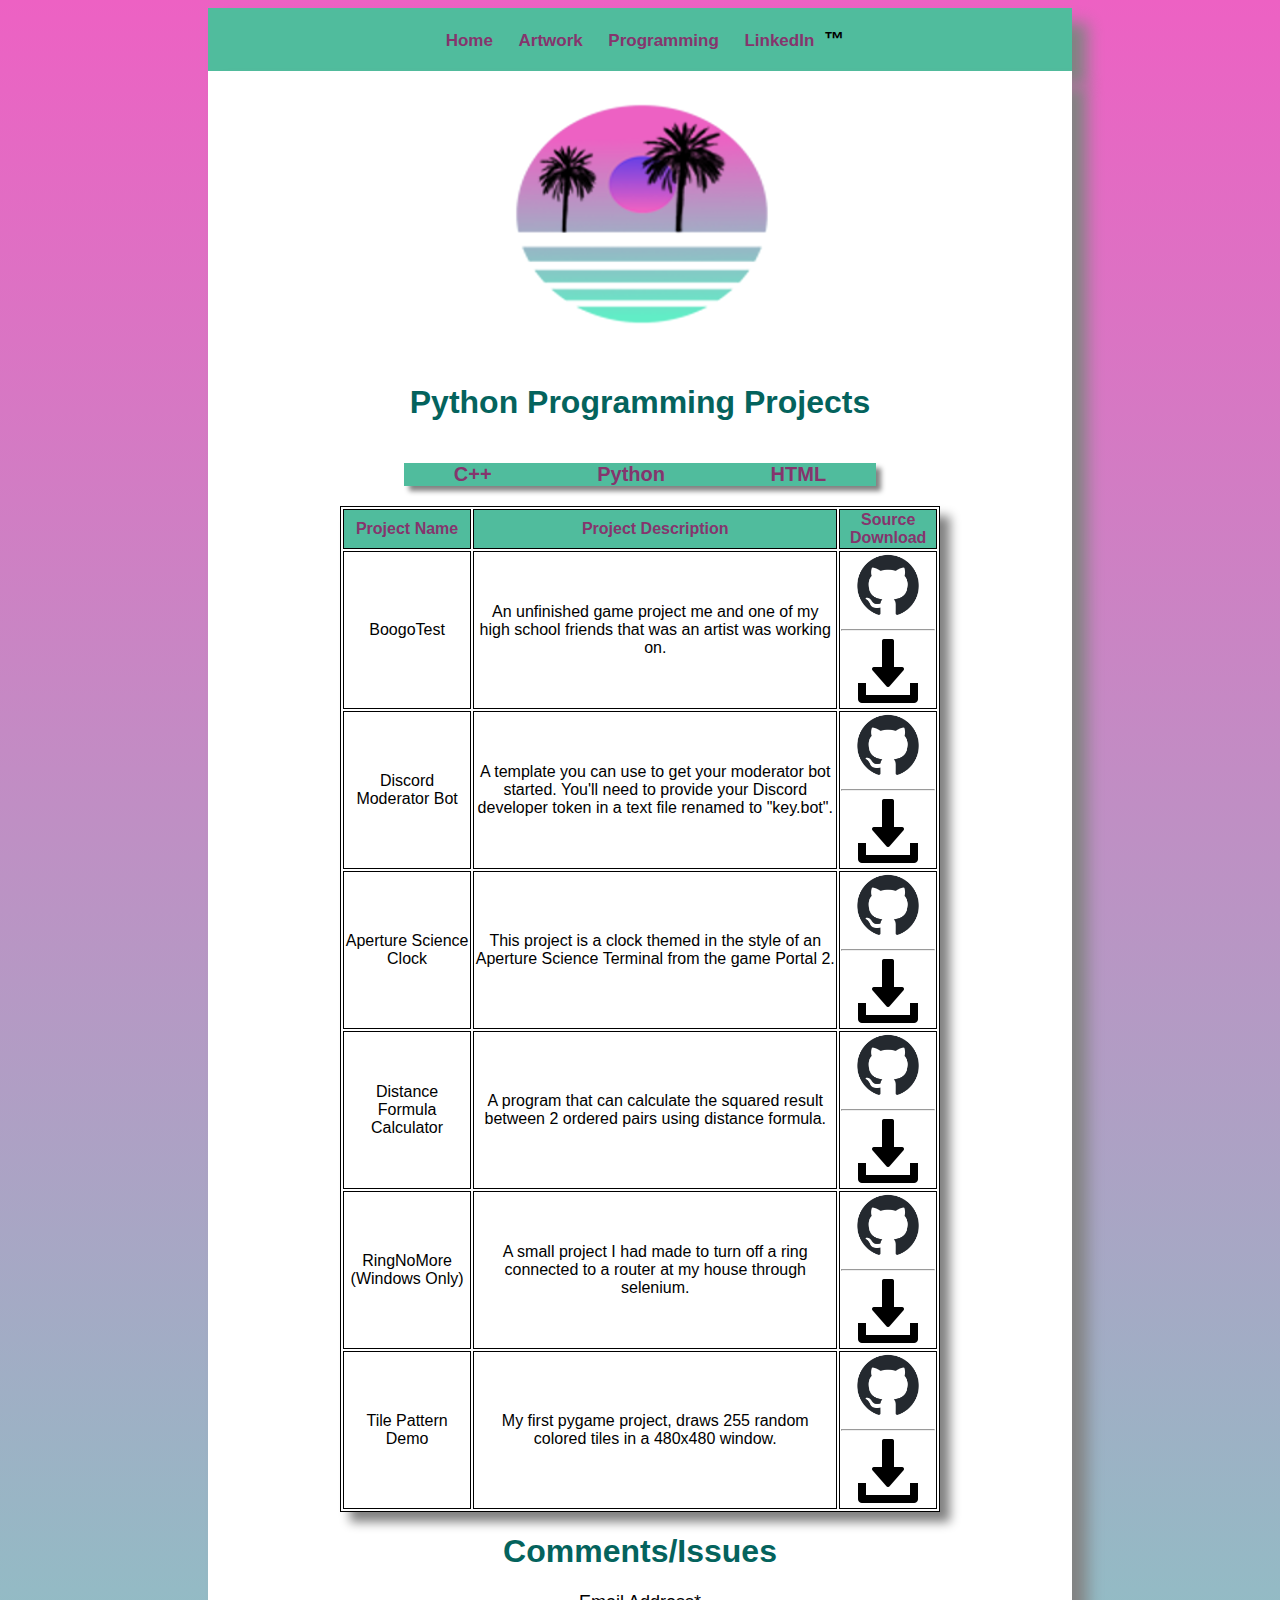
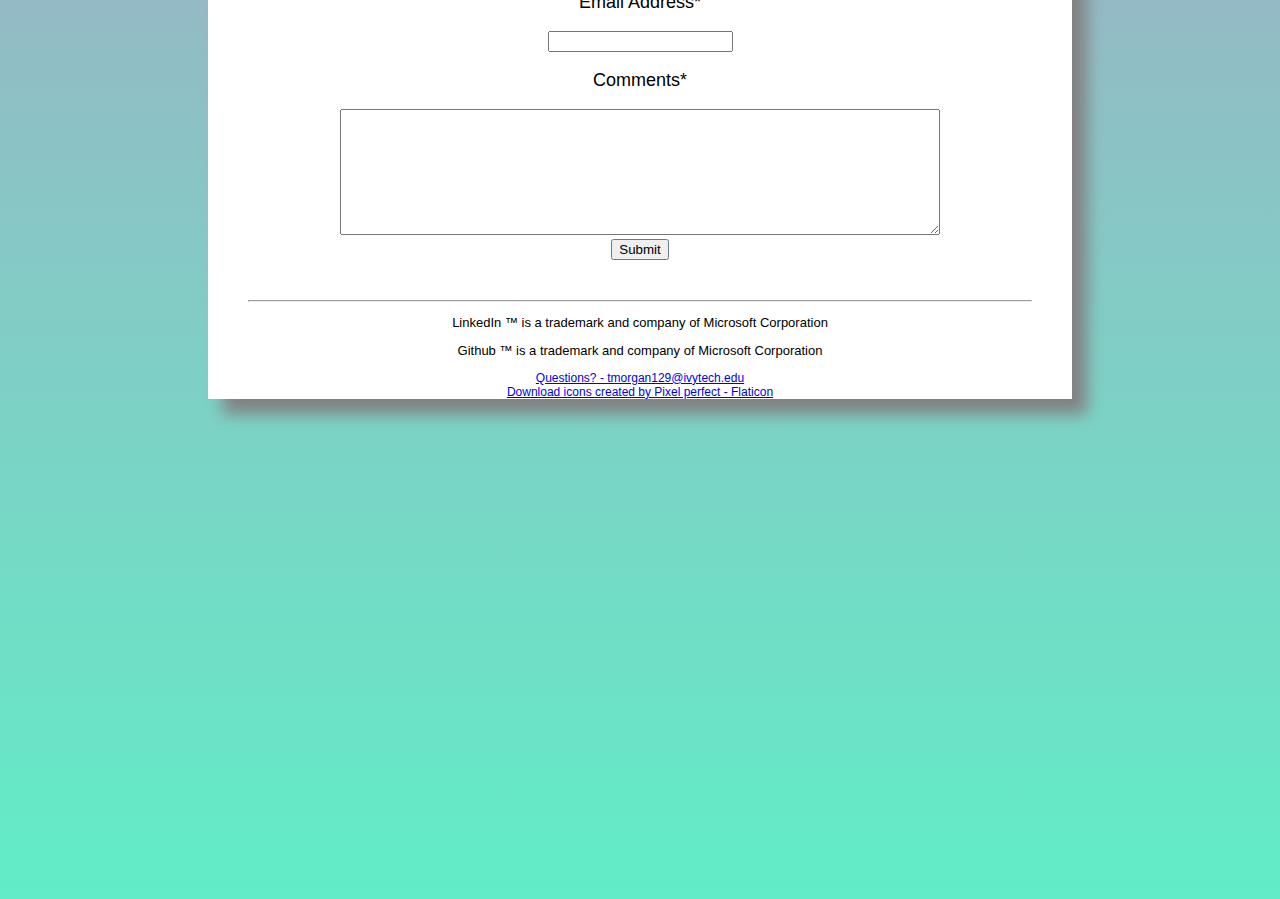
<file: pythongallery.html>
<!-- Final Project for SDEV153 HTML -->

<!-- DTD - Document Type Declaration -->
<!DOCTYPE html>

<!-- Dont forget to add the language attribute! -->
<html lang = "en">

<!-- HTML HEAD SECTION -->
<head>

	<!-- Our Website Title -->
	<title>Trentyne Morgan :: Python Project Gallery</title>

	<!-- UTF-8 Character Set -->
	<meta charset = "utf-8">
	
	<!-- Linking our style sheet relatively -->
	<link rel = "stylesheet" type="text/css" href="styles.css">

	<!-- Website Favorites icon -->
	<link rel="icon" type="image/x-icon" href="/images/favicon.png">

	<!-- Viewport meta tag for Mobile Displays -->
	<meta name="viewport" content="width=device-width, initial-scale=1.0">

	<!-- The description meta tag content is displayed on the SERP by some search engines, such as Google. 
	The name attribute indicates the use of the meta tag. The content attribute indicates the values needed for that specific use. 
	The ­description value for the name attribute indicates that the use of the meta tag is to provide a description. -->
	<meta name="description" content="Source Code Downloads and Gallery for my Python Projects I have created.">

	<!-- Javascript -->
	<script>

		function validateEmail(email) {

 			// Regular expression pattern for email validation, (take more notes on regex usage)
  			var emailPattern = /^[^\s@]+@[^\s@]+\.[^\s@]+$/;
  
  			// Test the email against the pattern
  			if (emailPattern.test(document.forms[0].myEmail.value)){

				return true;

			} else {

				alert("Invalid E-mail Address. Please enter an email in the format 'username@provider.domain'");
				return false;
			}

		}

	</script>
	
</head>

<!-- HTML BODY SECTION -->
<body>

	<nav>
		
		<ul>
			<li><a href = "index.html">Home</a></li>
	   		<li><a href = "artwork.html">Artwork</a></li>
			<li><a href = "program.html">Programming</a></li>
			<li><a href = "https://www.linkedin.com/in/trentyne-morgan-4a30031b4/"
				target = "_blank">LinkedIn</a>&trade;</li>
		</ul>

	</nav>

	<div id = "wrapper">
	
		<!-- Image Here -->
		<!-- When using aria-label, please use role to specify what
		element role it should take, otherwise you will get warnings
		from the Nu HTML checker.-->
		<div role = "img" id = "vaporsun" aria-label = "Home Graphic">
		</div>

		<!-- Website's Header -->
		<header>
	
			<h1><span class = "tealheader">Python Programming Projects</span></h1>
		
		</header>

		<!-- Secondary Navigation within Programming Projects-->
		<ul class = "gallerynav">

			<li><a href = "cplusplusgallery.html">C++</a></li>
			<li><a href = "pythongallery.html">Python</a></li>
		 	<li><a href = "htmlcssgallery.html">HTML</a></li>

		</ul>

		<!-- Table of C++ Programming Projects and Downloads-->
		<table>

			<!-- Our first row will use <th> elements for the 
			table row headings-->
			<tr>
				<th>Project Name</th>
				<th>Project Description</th>
				<th>Source Download</th>
			</tr>

			<tr>
				<td>BoogoTest</td>
				<td>
					An unfinished game project me and one of my high school friends that was an artist was working on.
				</td>
				<td>

					<a href = "https://github.com/TrentyneM/boogoTest" target = "_blank">
						<img src="images/buttons/github.png" alt="Go to Github" style="width:64px;height:64px;">
					</a>

					<hr>

					<a href = "source/py/boogoTest/boogoTest.zip" download>
						<img src="images/buttons/downloadbutton.png" alt="Download" style="width:64px;height:64px;">
					</a>

				</td>
			</tr>

			<tr>
				<td>Discord Moderator Bot</td>
				<td>
					A template you can use to get your moderator bot started. You'll need to 
					provide your Discord developer token in a text file renamed to "key.bot".
				</td>
				<td>

					<a href = "https://github.com/TrentyneM/discordBotTemplate" target = "_blank">
						<img src="images/buttons/github.png" alt="Go to Github" style="width:64px;height:64px;">
					</a>

					<hr>

					<a href = "source/py/discordBot/discordBot.zip" download>
						<img src="images/buttons/downloadbutton.png" alt="Download" style="width:64px;height:64px;">
					</a>

				</td>
			</tr>

			<tr>
				<td>Aperture Science Clock</td>
				<td>
					This project is a clock themed in the style of an Aperture Science Terminal from the game Portal 2.
				</td>
				<td>

					<a href = "https://github.com/TrentyneM/apertureScienceClock" target = "_blank">
						<img src="images/buttons/github.png" alt="Go to Github" style="width:64px;height:64px;">
					</a>

					<hr>

					<a href = "source/py/apertureClock/apertureClock.zip" download>
						<img src="images/buttons/downloadbutton.png" alt="Download" style="width:64px;height:64px;">
					</a>
					
				</td>
			</tr>

			<tr>
				<td>Distance Formula Calculator</td>
				<td>
					A program that can calculate the squared result between 2 ordered pairs using distance formula.
				</td>
				<td>
					<a href = "https://github.com/TrentyneM/distFormulaCalc" target = "_blank">
						<img src="images/buttons/github.png" alt="Go to Github" style="width:64px;height:64px;">
					</a>

					<hr>

					<a href = "source/py/distCalc/distCalc.zip" download>
						<img src="images/buttons/downloadbutton.png" alt="Download" style="width:64px;height:64px;">
					</a>
				</td>
			</tr>

			<tr>
				<td>RingNoMore (Windows Only)</td>
				<td>
					A small project I had made to turn off a ring connected to a router at my house through selenium.
				</td>
				<td>
					<a href = "https://github.com/TrentyneM/ringNoMore" target = "_blank">
						<img src="images/buttons/github.png" alt="Go to Github" style="width:64px;height:64px;">
					</a>

					<hr>

					<a href = "source/py/ringNoMore/ringProject.zip" download>
						<img src="images/buttons/downloadbutton.png" alt="Download" style="width:64px;height:64px;">
					</a>
				</td>
			</tr>

			<tr>
				<td>Tile Pattern Demo</td>
				<td>
					My first pygame project, draws 255 random colored tiles in a 480x480 window.
				</td>
				<td>
					<a href = "https://github.com/TrentyneM/tilePatternDemo" target = "_blank">
						<img src="images/buttons/github.png" alt="Go to Github" style="width:64px;height:64px;">
					</a>

					<hr>

					<a href = "source/py/tileDemo/tileDemo.zip" download>
						<img src="images/buttons/downloadbutton.png" alt="Download" style="width:64px;height:64px;">
					</a>
				</td>
			</tr>


		</table>

		<!-- Comments Box -->
		<h1><span class="tealheader">Comments/Issues</span></h1>

		<form method = "post" action = https://formspree.io/f/xdorwpll onsubmit = "return validateEmail();">
			<p>Email Address*</p>
			<input type="text" name="myEmail" id="myEmail" required = "required">
			<p>Comments*</p>
			<textarea name="artworkComments" id="myComments" rows="8" cols="18" required = "required">
			</textarea>
			<br>
			<input type="submit" name="commentsSubmit" id="commentsSubmit">
		</form>
		
		<!-- Footer Content -->
		<footer>
		
			<hr>
			<p>LinkedIn &trade; is a trademark and company of Microsoft Corporation</p>
			<p>Github &trade; is a trademark and company of Microsoft Corporation</p>
			<a href="mailto:tmorgan129@ivytech.edu">Questions? - tmorgan129@ivytech.edu</a><br>
			<a href="https://www.flaticon.com/free-icons/download" title="download icons">
			Download icons created by Pixel perfect - Flaticon</a>
		
		</footer>
		
	</div>

</body>

</html>
</file>
<file: styles.css>
/* The asterisk is used as the universal
 element selector, targeting all HTML elements on the page */
* {
 
	/* The border-box property clips the display to the area behind the content,
	padding, and border; similar to the padding-box property except that the image will display
	behind a border. */
	box-sizing: border-box;
	font-family: arial;
 
}

/* Psuedo-class for gallerynav */
.gallerynav a:link{color:#85356d}
.gallerynav a:visited{color:#85356d}

/* HTML ELEMENT SELECTORS =============================================================================================== */

/* Styles for the Paragraph element selector <p> */
p {
	
	font-size: 18px;
	text-align: center;
	
}

/* Navigation element at the top of page, the
elements below this are just to manipulate the list contained
within the nav element as well as the a links.*/
nav{
	background-color: #50bc9d;
	font-size: 20px;
	margin-left: 50px;
	margin-right: 50px;
	font-weight: bold;
	margin-bottom: 0;
	text-align: center;
	box-shadow: 15px 15px 15px #828282;
}

nav ul{

	list-style-type: none;
	text-align: center;
	display: inline-block;
	padding: 0

}

nav li{
	text-align: center;
	padding: 0
}

nav a {

	font-size: 17px;
	color: #85356d;
	text-decoration: none;
	text-align: center;

}

/* Making sure the links in the main area have no underlining */
main a {

	text-decoration: none;

}

/* Styles for Table element */
table{

	border-width: 1px;
	border-style: solid;
	border-color: black;
	min-width: 200px;
	max-width: 600px;
	margin-left: auto;
	margin-right: auto;
	box-shadow: 10px 10px 10px #828282;
}

/* Styles for the table data and table header elements */
td, th{
	border-width: 1px;
	border-style: solid;
	border-color: black;
}

th{

	color: #85356d;
	background-color: #50bc9d;
}

/* Styles for the body */
body{

	/* To configure a basic linear gradient, code the "linear-gradient" function
	as the value of the background-image property. Indicate the direction of the
	gradient by coding the keyword phrase "to bottom", "to top", "to left", "to right",
	folled by two or more color values to indicate the color stops */
	background-image: linear-gradient(to bottom, #ED61C3, #61EDC6);
	background-repeat: no-repeat;
	margin-bottom: 500px;

}

/* Styles for the footer */
footer {

	font-size: 13px;
	margin: 40px;

}

/* Styles for the form */
form textarea {

	max-width: 800px;
	min-width: 200px;
	margin-left: auto;
	margin-right: auto;
}

/* SPAN CLASS SELECTORS ================================================================================================= */

.gallerynav{
	display: block;
	list-style-type: none;
	text-align: center;
	box-shadow: 5px 5px 5px #828282;
	background-color: #50bc9d;
	color:#85356d;
	text-decoration: none;
	font-size: 20px;
	font-weight: bold;
	padding: 0;
}

.gallerynav ul{
	display: block;
	text-align: center;
}

.gallerynav li {
	display: block;
}

.gallerynav a{
	text-decoration: none;
	margin: 50px
}

/* Class for bold and teal text for highlighting */
.tealtext{
	
	color: #04635D;
	font-size: 20px;
	font-weight: 700;
}

/* We don't need the font-weight or font-size, so seperate
HTML selector for the header */
.tealheader{
	
	color: #04635D;
}


/* DIV ID SELECTORS ======================================================================================================= */

/* Secondary Navigation ID selector for Artwork and Programming Projects pages */
#secondarynav{

	margin: 20px;
	font-size: 20px;
	font-weight: 700;
	text-decoration: none;
}

/* No underline for links in secondary nav */
#secondarynav a{
	text-decoration: none;
	margin: 20px
}

/* Vaporwave sun image at top of page */
#vaporsun{

	min-height: 292px;
	min-width: 263px;
	
	background-image: url("images/graphic1resized.png");
	background-position: center;
	background-repeat: no-repeat;
	
}

/* Artwork element near footer */
#myart{

	min-height: 300px;
	min-width: 300px;
	background-image: url("images/art300.jpg");
	background-position: center;
	background-repeat: no-repeat;

}

/* White area on the center of the page */
#wrapper{

	/* Centering all Text */
	text-align: center;
	background-color: #FFFFFF;
	
	/* This code makes the sides of this element smaller, showing more of the
	website <body> element */
	margin-top: 0;
	margin-bottom: 0;
	margin-left: 50px;
	margin-right: 50px;
	box-shadow: 15px 15px 15px #828282;
	
	/*
	min-width: 584px;
	min-height: 590px;
	*/
	
	/* background-image: linear-gradient(to bottom, #fc6ff5, #FFFFFF); */
	background-repeat: no-repeat;
}

/* ####### DIV ID'S FOR MOBILE IMAGES IN SKETCH GALLERY ############################################################# */

/* Boo Sketch Art */
#sketch1{

	min-height: 393px;
	min-width: 295px;
	background-image: url("mobile/sketch/boo.jpg");
	background-position: center;
	background-repeat: no-repeat;
	margin-bottom: 20px;

}

#sketch3{

	min-height: 393px;
	min-width: 295px;
	background-image: url("mobile/sketch/busterrodg.jpg");
	background-position: center;
	background-repeat: no-repeat;
	margin-bottom: 20px;

}

#sketch4{

	min-height: 272px;
	min-width: 295px;
	background-image: url("mobile/sketch/castlecrashers.jpg");
	background-position: center;
	background-repeat: no-repeat;
	margin-bottom: 20px;

}

#sketch5{

	min-height: 221px;
	min-width: 295px;
	background-image: url("mobile/sketch/darkman.jpg");
	background-position: center;
	background-repeat: no-repeat;
	margin-bottom: 20px;

}

#sketch6{

	min-height: 393px;
	min-width: 295px;
	background-image: url("mobile/sketch/hampstervil.jpg");
	background-position: center;
	background-repeat: no-repeat;
	margin-bottom: 20px;

}

#sketch7{

	min-height: 393px;
	min-width: 295px;
	background-image: url("mobile/sketch/jamaroquai.jpg");
	background-position: center;
	background-repeat: no-repeat;
	margin-bottom: 20px;

}

#sketch8{

	min-height: 233px;
	min-width: 295px;
	background-image: url("mobile/sketch/ocarina.jpg");
	background-position: center;
	background-repeat: no-repeat;
	margin-bottom: 20px;

}

#sketch9{

	min-height: 307px;
	min-width: 295px;
	background-image: url("mobile/sketch/pizzellesketch.jpg");
	background-position: center;
	background-repeat: no-repeat;
	margin-bottom: 20px;

}

#sketch10{

	min-height: 375px;
	min-width: 295px;
	background-image: url("mobile/sketch/robotjones.jpg");
	background-position: center;
	background-repeat: no-repeat;
	margin-bottom: 20px;

}

#sketch11{

	min-height: 297px;
	min-width: 295px;
	background-image: url("mobile/sketch/trippycat.jpg");
	background-position: center;
	background-repeat: no-repeat;
	margin-bottom: 20px;

}

#sketch12{

	min-height: 315px;
	min-width: 295px;
	background-image: url("mobile/sketch/trippypractice.jpg");
	background-position: center;
	background-repeat: no-repeat;
	margin-bottom: 20px;

}

#sketch13{

	min-height: 308px;
	min-width: 295px;
	background-image: url("mobile/sketch/uni.jpg");
	background-position: center;
	background-repeat: no-repeat;
	margin-bottom: 20px;

}

#sketch14{

	min-height: 326px;
	min-width: 295px;
	background-image: url("mobile/sketch/yellowdevilmegaman.jpg");
	background-position: center;
	background-repeat: no-repeat;
	margin-bottom: 20px;

	}

/* ### DIV ID'S FOR MOBILE IMAGES IN DIGITAL AND PIXEL ARTWORK #######################################################################*/
/* Hyper Storm H */
#pixel1{

	min-height: 295px;
	min-width: 295px;
	background-image: url("mobile/digital/hyperstormh.png");
	background-position: center;
	background-repeat: no-repeat;
	margin-bottom: 20px;

}

/* Pixel Art City */
#pixel2{

	min-height: 169px;
	min-width: 295px;
	background-image: url("mobile/digital/pixelcity.jpg");
	background-position: center;
	background-repeat: no-repeat;
	margin-top: 0px;

}

/* Deku Tree Art */
#pixel3{

	min-height: 297px;
	min-width: 295px;
	background-image: url("mobile/digital/pixeldekutree.jpg");
	background-position: center;
	background-repeat: no-repeat;
	margin-bottom: 20px;

}

/* Trippy Eyeball Art */
#pixel4{

	min-height: 293px;
	min-width: 295px;
	background-image: url("mobile/digital/pixeleyeballtrippy.jpg");
	background-position: center;
	background-repeat: no-repeat;
	margin-bottom: 20px;

}

/* Heatman */
#pixel5{

	min-height: 297px;
	min-width: 295px;
	background-image: url("mobile/digital/pixelheatmanmegaman2.jpg");
	background-position: center;
	background-repeat: no-repeat;
	margin-bottom: 20px;

}

/* Pixel Sunset */
#pixel6{

	min-height: 294px;
	min-width: 295px;
	background-image: url("mobile/digital/pixelsunset.jpg");
	background-position: center;
	background-repeat: no-repeat;
	margin-bottom: 20px;

}

/* Trapper Keeper Digital Art */
#digital1{

	min-height: 443px;
	min-width: 295px;
	background-image: url("mobile/digital/trapperkeeperdesign.jpg");
	background-position: center;
	background-repeat: no-repeat;
	margin-bottom: 20px;

}

/* Space Design Digital Art */
#digital2{

	min-height: 443px;
	min-width: 295px;
	background-image: url("mobile/digital/spacedesign.jpg");
	background-position: center;
	background-repeat: no-repeat;
	margin-bottom: 20px;

}

/* Vex Digital Art */
#digital3{

	min-height: 443px;
	min-width: 295px;
	background-image: url("mobile/digital/friendscharacter.jpg");
	background-position: center;
	background-repeat: no-repeat;
	margin-bottom: 20px;

}

/* CSS MEDIA QUERIES ======================================================================================================== */

/* For Galaxy S7 and Galaxy Note 8 Testing (Probably doesn't work) */
@media (max-width: 360px){
	
	#wrapper{
		margin-left: 300px;
		margin-right: 300px;
	}

	nav{
		margin-left: 400px;
		margin-right: 400px;
		text-align: center;
	}
	
	nav a{
		font-size: 10px;
	}

	footer a{
		font-size: 10px;
	}
	
}

/* If the screen is bigger than 500px, make the navigation display normally */
@media (min-width: 534px){

	.gallerynav{
		display: inline-block;
	}
	
	.gallerynav ul{
		display: inline-block;
	}
	
	.gallerynav li {
		display: inline-block;
	}
	
	.gallerynav a{
		text-decoration: none;
	}

	nav ul{
		display: inline-block;
	}

	nav li{
		display: inline;
	}

}


/* If the screen is bigger than 1024 px, these styles apply*/
@media (min-width: 1024px){
	
	#wrapper{
		margin-left: 200px;
		margin-right: 200px;
	}

	#secondarynav{
		display: inline-flex;
	}

	#secondarynav img{
		margin-left: 5px;
		margin-right: 5px;
	}


	nav{
		background-color: #50bc9d;
		font-size: 20px;
		margin-left: 200px;
		margin-right: 200px;
		font-weight: bold;
		text-align: center;
	}
	
	nav a {
	
		margin: 10px;
		color: #85356d;
		text-decoration: none;
	
	}

	nav ul{
		display: inline-block;
	}

	nav li{
		display: inline;
	}

	/* Styles for the form */
	form textarea {

		min-width: 600px;
		margin-left: auto;
		margin-right: auto;
	}

	footer{

		font-size: 12px;

	}

	footer p {

		font-size: 13px;
	}

/* ####### DIV ID'S FOR PIXEL AND DIGITAL ART GALLERY IMAGES FOR 1024px OR WIDER ############################################### */

	/* Hyper Storm H */
	#pixel1{

		min-height: 601px;
		min-width: 601px;
		background-image: url("pixel/hyperstormh.png");
		background-position: center;
		background-repeat: no-repeat;
		margin-bottom: 20px;

	}

	/* Pixel Art City */
	#pixel2{

		min-height: 344px;
		min-width: 600px;
		background-image: url("pixel/pixelcity.PNG");
		background-position: center;
		background-repeat: no-repeat;
		margin-top: 0px;

	}

	/* Deku Tree Art */
	#pixel3{

		min-height: 604px;
		min-width: 600px;
		background-image: url("pixel/pixeldekutree.PNG");
		background-position: center;
		background-repeat: no-repeat;
		margin-bottom: 20px;

	}

	/* Trippy Eyeball Art */
	#pixel4{

		min-height: 595px;
		min-width: 600px;
		background-image: url("pixel/pixeleyeballtrippy.PNG");
		background-position: center;
		background-repeat: no-repeat;
		margin-bottom: 20px;

	}

	/* Heatman */
	#pixel5{

		min-height: 601px;
		min-width: 605px;
		background-image: url("pixel/pixelheatmanmegaman2.PNG");
		background-position: center;
		background-repeat: no-repeat;
		margin-bottom: 20px;

	}

	/* Pixel Sunset */
	#pixel6{

		min-height: 600px;
		min-width: 598px;
		background-image: url("pixel/pixelsunset.PNG");
		background-position: center;
		background-repeat: no-repeat;
		margin-bottom: 20px;

	}

	/* Trapper Keeper Digital Art */
	#digital1{

		min-height: 900px;
		min-width: 600px;
		background-image: url("digital/trapperkeeperdesign.jpg");
		background-position: center;
		background-repeat: no-repeat;
		margin-bottom: 20px;

	}

	/* Space Design Digital Art */
	#digital2{

		min-height: 900px;
		min-width: 600px;
		background-image: url("digital/spacedesign.jpg");
		background-position: center;
		background-repeat: no-repeat;
		margin-bottom: 20px;

	}

	/* Vex Digital Art */
	#digital3{

		min-height: 900px;
		min-width: 600px;
		background-image: url("digital/friendscharacter.jpg");
		background-position: center;
		background-repeat: no-repeat;
		margin-bottom: 20px;

	}

/* ####### DIV ID'S FOR SKETCH GALLERY IMAGES FOR 1024px OR WIDER ############################################################# */

	/* Boo Sketch Art */
	#sketch1{

		min-height: 800px;
		min-width: 600px;
		background-image: url("sketch/boo.jpg");
		background-position: center;
		background-repeat: no-repeat;
		margin-bottom: 20px;

	}

	#sketch3{

		min-height: 800px;
		min-width: 600px;
		background-image: url("sketch/busterrodg.jpg");
		background-position: center;
		background-repeat: no-repeat;
		margin-bottom: 20px;

	}

	#sketch4{

		min-height: 554px;
		min-width: 600px;
		background-image: url("sketch/castlecrashers.jpg");
		background-position: center;
		background-repeat: no-repeat;
		margin-bottom: 20px;

	}

	#sketch5{

		min-height: 450px;
		min-width: 600px;
		background-image: url("sketch/darkman.jpg");
		background-position: center;
		background-repeat: no-repeat;
		margin-bottom: 20px;

	}

	#sketch6{

		min-height: 800px;
		min-width: 600px;
		background-image: url("sketch/hampstervil.jpg");
		background-position: center;
		background-repeat: no-repeat;
		margin-bottom: 20px;

	}

	#sketch7{

		min-height: 800px;
		min-width: 600px;
		background-image: url("sketch/jamaroquai.jpg");
		background-position: center;
		background-repeat: no-repeat;
		margin-bottom: 20px;

	}

	#sketch8{

		min-height: 473px;
		min-width: 600px;
		background-image: url("sketch/ocarina.jpg");
		background-position: center;
		background-repeat: no-repeat;
		margin-bottom: 20px;

	}

	#sketch9{

		min-height: 624px;
		min-width: 600px;
		background-image: url("sketch/pizzellesketch.jpg");
		background-position: center;
		background-repeat: no-repeat;
		margin-bottom: 20px;

	}

	#sketch10{

		min-height: 763px;
		min-width: 600px;
		background-image: url("sketch/robotjones.jpg");
		background-position: center;
		background-repeat: no-repeat;
		margin-bottom: 20px;

	}

	#sketch11{

		min-height: 605px;
		min-width: 600px;
		background-image: url("sketch/trippycat.jpg");
		background-position: center;
		background-repeat: no-repeat;
		margin-bottom: 20px;

	}

	#sketch12{

		min-height: 641px;
		min-width: 600px;
		background-image: url("sketch/trippypractice.jpg");
		background-position: center;
		background-repeat: no-repeat;
		margin-bottom: 20px;

	}

	#sketch13{

		min-height: 627px;
		min-width: 600px;
		background-image: url("sketch/uni.jpg");
		background-position: center;
		background-repeat: no-repeat;
		margin-bottom: 20px;

	}

	#sketch14{

		min-height: 664px;
		min-width: 600px;
		background-image: url("sketch/yellowdevilmegaman.jpg");
		background-position: center;
		background-repeat: no-repeat;
		margin-bottom: 20px;

	}
}
</file>
